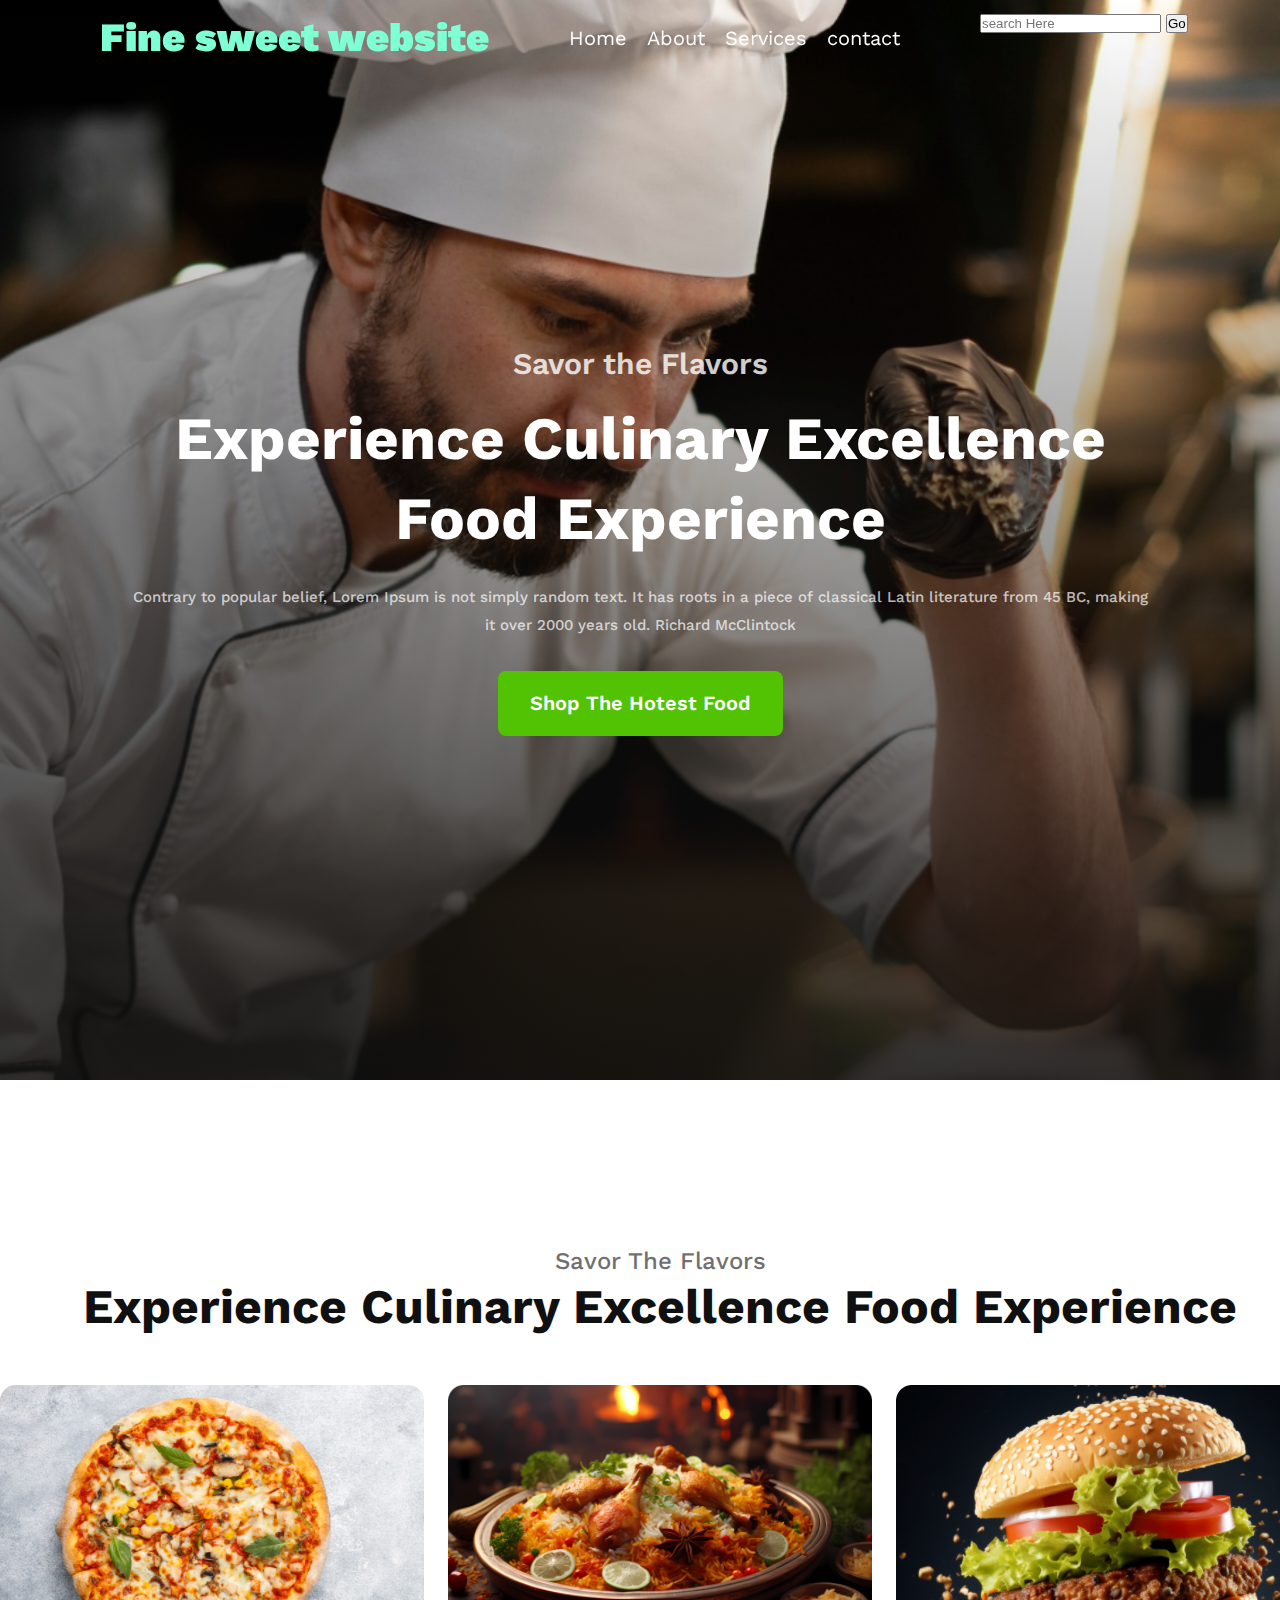
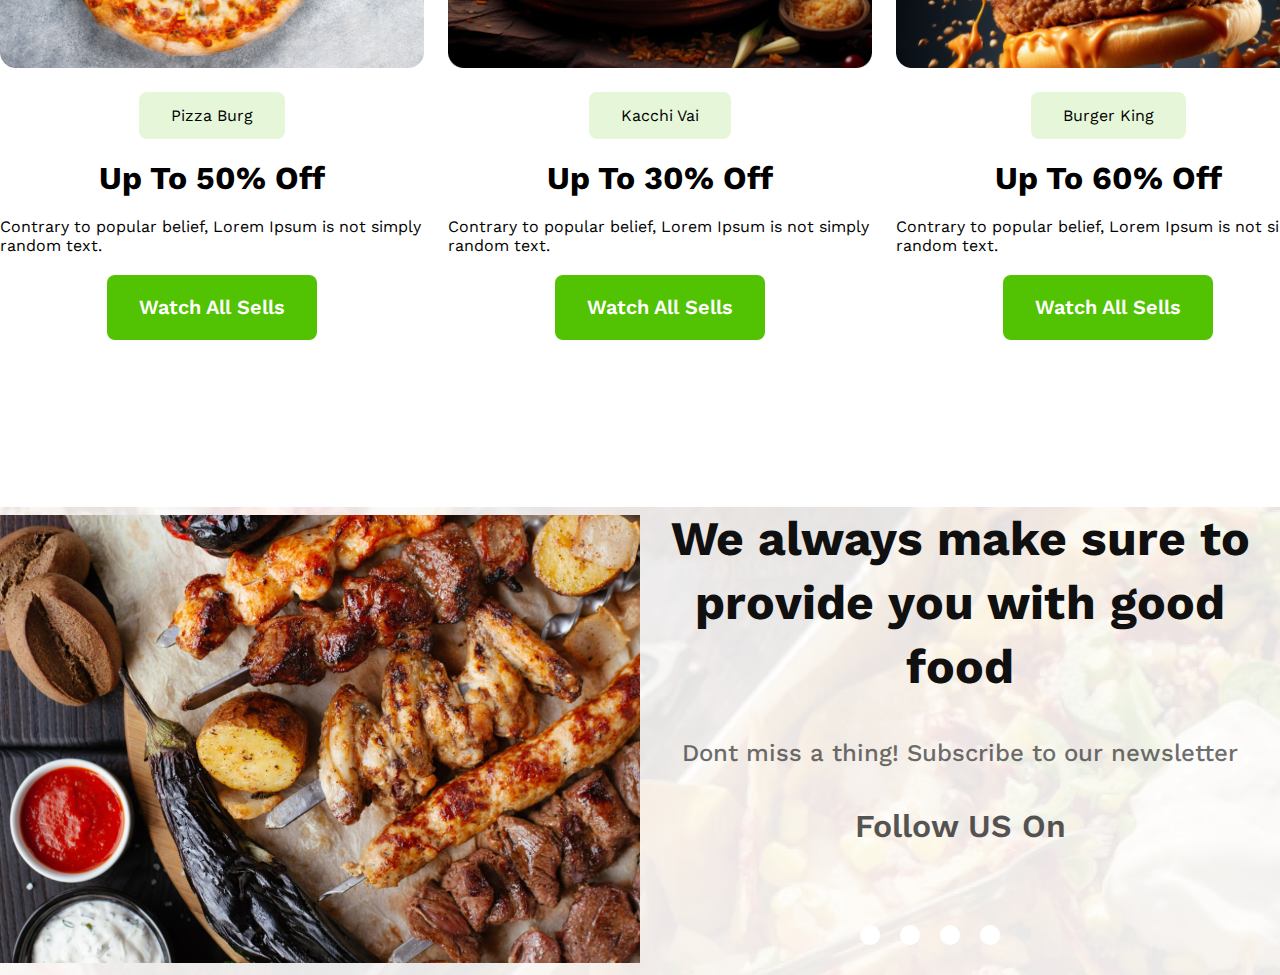
<file: resturant.html>
<!DOCTYPE html>
<html lang="en">

<head>
    <meta charset="UTF-8">
    <meta name="viewport" content="width=device-width, initial-scale=1.0">
    <title>Fresh Food Resturent</title>
    <link rel="stylesheet" href="style/style.css">

    <link rel="stylesheet" href="https://cdnjs.cloudflare.com/ajax/libs/font-awesome/6.5.2/css/all.min.css"
        integrity="sha512-SnH5WK+bZxgPHs44uWIX+LLJAJ9/2PkPKZ5QiAj6Ta86w+fsb2TkcmfRyVX3pBnMFcV7oQPJkl9QevSCWr3W6A=="
        crossorigin="anonymous" referrerpolicy="no-referrer" />
</head>

<body>
    <header>
        <nav>
            <div class="logo">Fine sweet website</div>
            <ul class="menu">
                <li><a href="">Home</a></li>
                <li><a href="">About</a></li>
                <li><a href="">Services</a></li>
                <li><a href="">contact</a></li>
            </ul>
            <div class="search">
                <form>
                    <input type="text" placeholder="search Here">
                    <button type="Submit">Go</button>
                </form>
            </div>
        </nav>
    </header>
    <section id="hero">
        <div class="hero-content">
            <p class="subtitle">Savor the Flavors</p>
            <h1 class="title">Experience Culinary Excellence Food Experience</h1>
            <p class="description">Contrary to popular belief, Lorem Ipsum is not simply random text. It has roots in a
                piece of classical Latin literature from 45 BC, making it over 2000 years old. Richard McClintock</p>
            <div class="btn-cont">
                <button class="btn">Shop The Hotest Food</button>
            </div>
        </div>
    </section>

    <section id="card-box">
        <div class="container">
            <div class="info">
                <p class="subtitle">Savor The Flavors</p>
                <h1 class="title">Experience Culinary Excellence Food Experience</h1>
            </div>
            <div class="card-container">
                <div class="card">
                    <div class="image-box">
                        <div>
                            <img src="assets/pizza.png" alt="">
                        </div>
                    </div>
                    <div class="shop">
                        <span>Pizza Burg</span>
                    </div>
                    <h1>Up To 50% Off</h1>
                    <p>Contrary to popular belief, Lorem Ipsum is not simply random text. </p>
                    <button class="btn">Watch All Sells</button>
                </div>
                <div class="card">
                    <div class="image-box">
                        <div>
                            <img src="assets/biriyani.png" alt="">
                        </div>
                    </div>
                    <div class="shop">
                        <span>Kacchi Vai</span>
                    </div>
                    <h1>Up To 30% Off</h1>
                    <p>Contrary to popular belief, Lorem Ipsum is not simply random text. </p>
                    <button class="btn">Watch All Sells</button>
                </div>
                <div class="card">
                    <div class="image-box">
                        <div>
                            <img src="assets/burger.png" alt="">
                        </div>
                    </div>
                    <div class="shop">
                        <span>Burger King</span>
                    </div>
                    <h1>Up To 60% Off</h1>
                    <p>Contrary to popular belief, Lorem Ipsum is not simply random text. </p>
                    <button class="btn">Watch All Sells</button>
                </div>
            </div>
        </div>

    </section>
    <section id="foot">
        <div class="fot-img">
            <img src="/assets/foods.png" alt="">
        </div>
        <div class="fot-content">
            <h1 class="big">We always make sure to provide you with good food</h1>
            <p class="small">Dont miss a thing! Subscribe to our newsletter</p>
            <div class="ant">
                <div class="lastbtn">Follow US On</div>
                <footer>
                    <div class="fottercontainer">
                        <div class="socialicons">
                            <a href="" style="color:#1877F2;"><i class="fa-brands fa-facebook"></i></a>
                            <a href=""><i class="fa-brands fa-x-twitter"></i></a>
                            <a href=""><i class="fa-brands fa-instagram"></i></a>
                            <a href=""><i class="fa-brands fa-pinterest"></i></a>
                        </div>
                    </div>
                </footer>
            </div>
        </div>
    </section>


</body>

</html>
</file>
<file: style/style.css>
@import url('https://fonts.googleapis.com/css2?family=Work+Sans:ital,wght@0,100..900;1,100..900&display=swap');

/* font-family: "Work Sans", sans-serif; */
* {
    margin: 0;
    padding: 0;
    box-sizing: border-box;
}
body{
    font-family: "Work Sans";
}
.search {
    width: 300px;
    height: 50px;
    border-radius: 30px;
    
    
}
.search i {
font-size: 20px;
color: #777;
}
.search > input {
    flex: 1;
    width: 200px;
    height: 30px;
    border: none;
    outline: none;
    font-size: 18px;
    background-color: white;
    border-radius: 30px;
    padding: 10px;

}
nav {
    width: 100%;
    height: 75px;
    color: #fff;
    display: flex;
    justify-content: space-between;
    align-items: center;
    padding: 0px 50px;
    position: fixed;
    top: 0;
    z-index: 1;
    margin-left: 50px;

}

.logo {
    font-weight: 900;
    font-size: 40px;
    color: aquamarine;
}

.menu {
    display: flex;
    flex-direction: row;
    list-style: none;
    gap: 20px;
    color: white;
    
}
.menu li a {
    text-decoration: none;
    color: white;
    font-size: 20px;
}

.btn-cont {
    text-align: center;
}

.btn {

    padding: 21px 32px 21px 32px;
    color: rgb(255, 255, 255);
    font-family: Work Sans;
    font-size: 20px;
    font-weight: 600;
    line-height: 23px;
    letter-spacing: 0%;
    text-align: center;
    border-radius: 8px;
    background: rgb(82, 195, 3);
    border: none;
    cursor: pointer;
}

#hero {
    height: 1080px;
    background-image: linear-gradient(0deg, rgb(16, 16, 16) -19.5%, rgba(16, 16, 16, 0) 100%), url("../assets/hero-bg.png");
    background-size: cover;
    background-position: center;
    display: flex;
    justify-content: center;
    align-items: center;

}

#hero .hero-content {
    width: 1023px;
    margin: 0 auto;
}

#hero .hero-content .subtitle {
    color: rgb(255, 255, 255);
    font-family: Work Sans;
    font-size: 30px;
    font-weight: 600;
    line-height: 38px;
    letter-spacing: 0%;
    text-align: center;
    opacity: 0.8;
    margin-bottom: 16px;/
}

#hero .hero-content .title {
    color: rgb(255, 255, 255);
    font-family: Work Sans;
    font-size: 60px;
    font-weight: 700;
    line-height: 80px;
    letter-spacing: 0%;
    text-align: center;
    margin-bottom: 24px;

}

#hero .hero-content .description {
    color: rgb(255, 255, 255);
    font-family: Work Sans;
    font-size: 15px;
    font-weight: 500;
    line-height: 28px;
    letter-spacing: 0%;
    text-align: center;
    opacity: 0.7;
    margin-bottom: 32px;

}

#card-box {
    width: 1320px;
    margin: 167px auto;
}

#card-box .info {}

#card-box .title {

    color: rgb(16, 16, 16);
    font-family: Work Sans;
    font-size: 48px;
    font-weight: 700;
    line-height: 64px;
    letter-spacing: 0%;
    text-align: center;

}

#card-box .subtitle {
    color: rgb(16, 16, 16);
    font-family: Work Sans;
    font-size: 24px;
    font-weight: 500;
    line-height: 28px;
    letter-spacing: 0%;
    text-align: center;
    opacity: 0.6;

}

.card-container {
    margin-top: 46px;
    display: flex;
    justify-content: space-between;
    font-family: Work Sans;


}

.card {
    max-width: 424px;
    display: flex;
    flex-direction: column;
    gap: 20px;
    justify-content: center;
    align-items: center;
}

.card .image-box {

    width: 424px;
}

.card .image-box img {
    width: 100%;
}

.card .shop {

    padding: 14px 32px 14px 32px;
    border-radius: 8px;
    background: rgba(82, 195, 3, 0.15);
}

#foot {
    background: linear-gradient(0deg, rgba(255, 255, 255, 0.918) -19.5%, rgba(255, 255, 255, 0.884) 100%), url("../assets/social-bg.png");
    background-size: cover;
    background-position: center;
    display: flex;
    /* flex-direction: column; */
    justify-content: center;
    align-items: center;

}

#foot .fot-content,
#foot .fot-img {
    width: 50%;
}

#foot .fot-content .big {
    color: rgb(16, 16, 16);
    font-family: Work Sans;
    font-size: 48px;
    font-weight: 700;
    line-height: 64px;
    letter-spacing: 0%;
    text-align: center;
}

.fottercontainer {
    width: 100%;
    padding: 70px 30px 20px;
}

.socialicons {
    display: flex;
    justify-content: center;
}

.socialicons a {
    text-decoration: none;
    padding: 10px;
    background-color: white;
    margin: 10px;
    border-radius: 50%;

}

.socialicons a i {
    font-size: 2em;
    opacity: 0.9;
}

/* Hover Effects on social Media Icons */
.socialicons a:hover {
    background-color: lightseagreen;
    transition: 0.5s;
}

.socialicons a:hover {
    color: white;
    transition: 0.5s;
}

#foot .fot-content .small {
    color: rgb(16, 16, 16);
    font-family: Work Sans;
    font-size: 24px;
    font-weight: 500;
    line-height: 28px;
    letter-spacing: 0%;
    text-align: center;
    opacity: 0.6;

}

.ant {
    text-align: center;
}

.ant .lastbtn {

    color: rgb(16, 16, 16);
    font-family: Work Sans;
    font-size: 32px;
    font-weight: 600;
    line-height: 38px;
    letter-spacing: 0%;
    text-align: center;
    opacity: 0.7;

}

.fot-content {
    display: flex;
    flex-direction: column;
    gap: 40px;
    justify-content: center;
    align-items: center;
}

.lastbtn {
    border: none;

}

.socialicons {
    margin-right: 60px;
}

#foot {
    display: flex;
}

#foot img {
    max-width: 100%;
}
</file>
